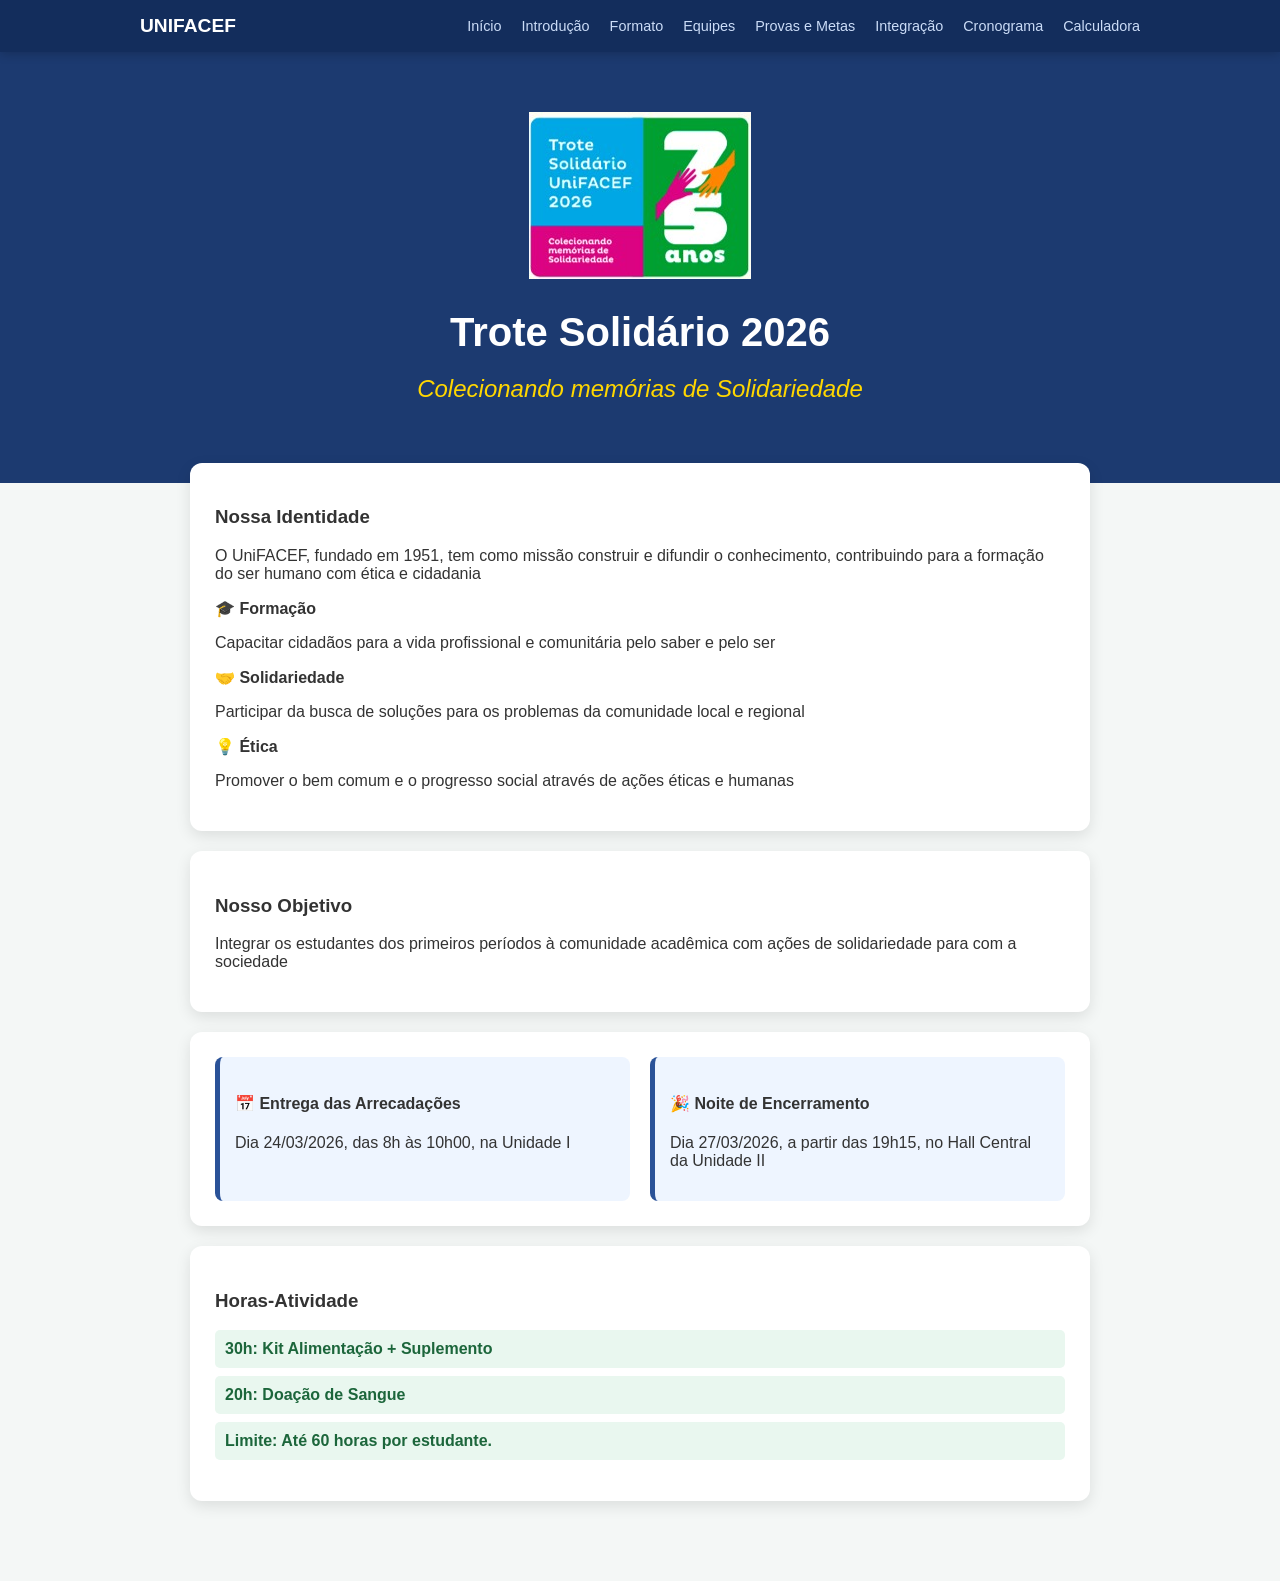
<file: index.html>
<!DOCTYPE html>
<html lang="pt-br">
    <head>
        <title> Trote Solidário </title>
        <meta charset="UTF-8">
        <link rel="stylesheet" href="style.css">
    </head>
    <body>
        <nav class="menu"> <!-- Menu de navegação -->
            <div class="menu-container">
                <a href="index.html" class="menu-logo"> UniFACEF </a>
                <ul class="lista">
                    <li> <a href="index.html"> Início </a> </li>
                    <li> <a href="introducao.html"> Introdução </a> </li>
                    <li> <a href="formato.html"> Formato </a> </li>
                    <li> <a href="equipes.html"> Equipes </a> </li>
                    <li> <a href="provas.html"> Provas e Metas </a> </li>
                    <li> <a href="integracao.html"> Integração </a> </li>
                    <li> <a href="cronograma.html"> Cronograma </a> </li>
                    <li> <a href="calculadora.html"> Calculadora </a> </li>
                </ul>
            </div>
        </nav>
        <header class="cabecalho">
            <div class="cabecalho-container">
                <img src="trote.png.jpeg" alt="UniFACEF" class="cabecalho-logo"/>
                <h1> Trote Solidário 2026 </h1>
                <h2> Colecionando memórias de Solidariedade </h2>
            </div>

        </header>
        <main class="principal">
            <section>
                <h3> Nossa Identidade </h3>
                <p> O UniFACEF, fundado em 1951, tem como missão construir e difundir o conhecimento, contribuindo para a formação do ser humano com ética e cidadania </p>
                <div class="pilares-container">
                    <div class="pilar"> 
                        <strong> 🎓 Formação </strong>
                        <p> Capacitar cidadãos para a vida profissional e comunitária pelo saber e pelo ser </p>
                    </div>
                    <div class="pilar"> 
                        <strong> 🤝 Solidariedade </strong>
                        <p> Participar da busca de soluções para os problemas da comunidade local e regional </p>
                    </div>
                    <div class="pilar"> 
                        <strong> 💡 Ética </strong>
                        <p> Promover o bem comum e o progresso social através de ações éticas e humanas </p>
                    </div>
                </div>
            </section>
            <section>
                <h3> Nosso Objetivo </h3>
                <p> 
                    Integrar os estudantes dos primeiros períodos à comunidade acadêmica com ações de solidariedade para com a sociedade 
                </p>
            </section>
            <section class="importante">
                <div class="card-meta"> 
                    <h4> 📅 Entrega das Arrecadações </h4>
                    <p> Dia 24/03/2026, das 8h às 10h00, na Unidade I </p>
                </div>
                <div class="card-meta">
                    <h4> 🎉 Noite de Encerramento </h4>
                    <p> Dia 27/03/2026, a partir das 19h15, no Hall Central da Unidade II </p>
                </div>    
            </section>
            <section class="recompensas">
                <h3> Horas-Atividade </h3>
                <ul>
                    <li> <strong> 30h: </strong> Kit Alimentação + Suplemento </li> 
                    <li> <strong> 20h: </strong>  Doação de Sangue </li> 
                    <li> <strong> Limite:  </strong>  Até 60 horas por estudante. </li> 
                </ul> 
            </section>
        </main>
    </body>
</html>
</file>
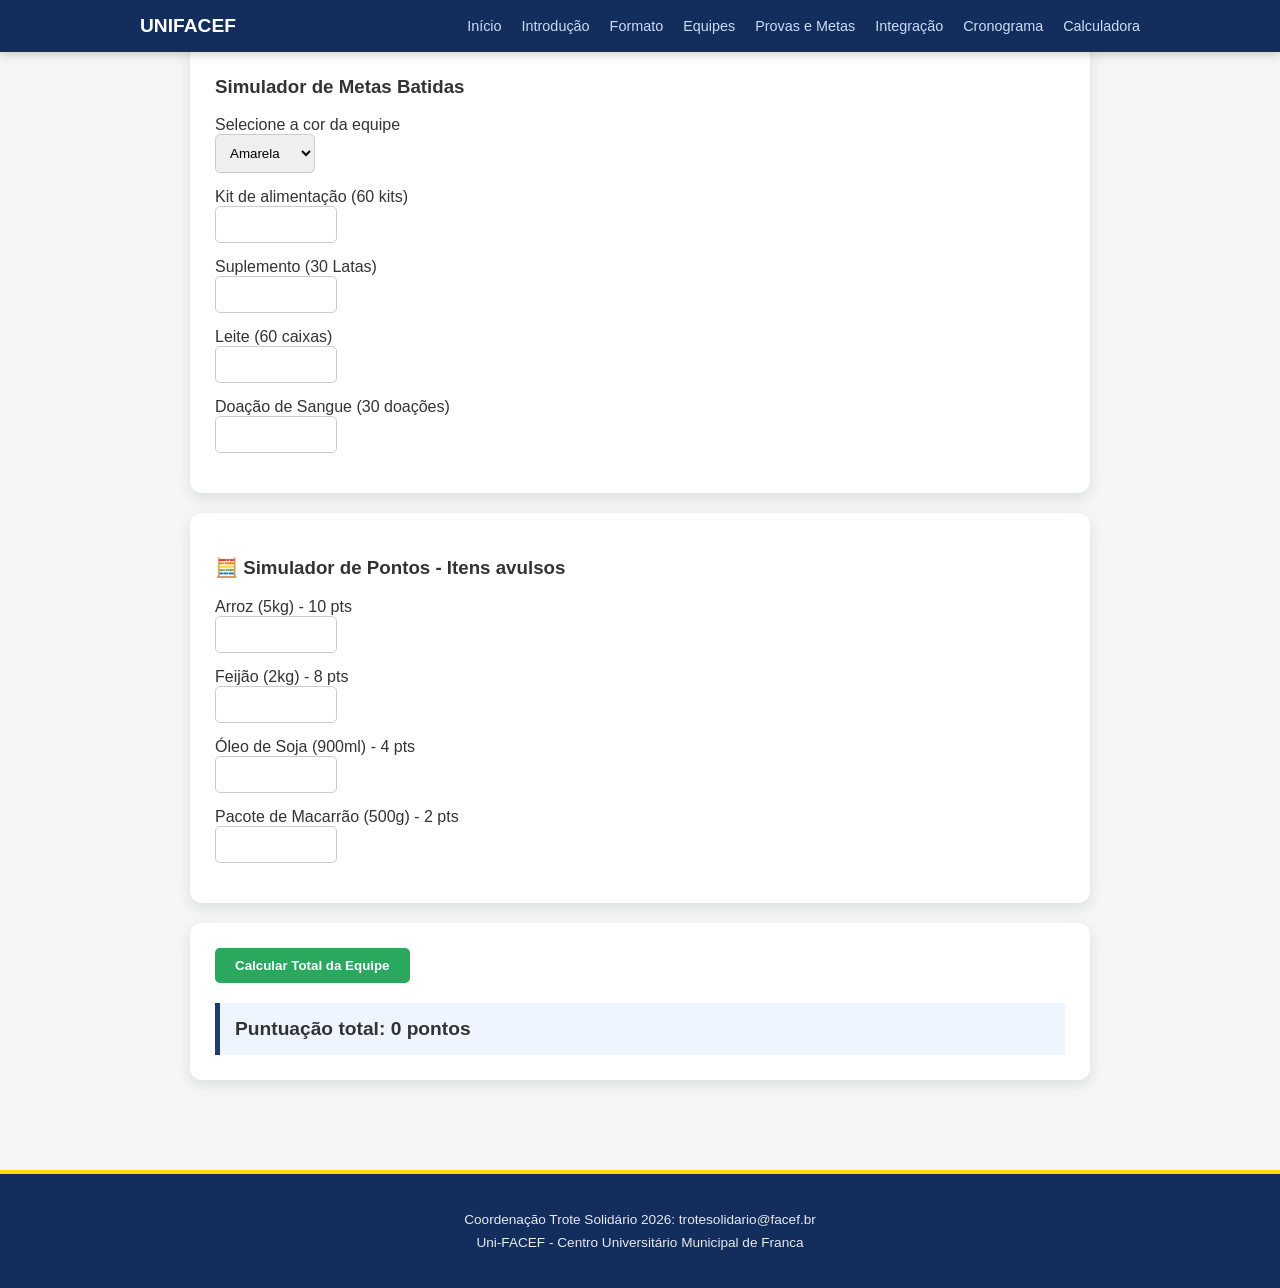
<file: calculadora.html>
<!DOCTYPE html>
<html lang="pt-br">
<head>
    <meta charset="UTF-8">
    <link rel="stylesheet" href="style.css">
    <script src="scripts.js"> </script>
    <title> Trote Solidário </title>
</head>
<body>
    <nav class="menu">
        <div class="menu-container">
            <a href="index.html" class="menu-logo"> UniFACEF </a>
            <ul class="lista">
                <li><a href="index.html"> Início </a></li>
                <li><a href="introducao.html"> Introdução </a></li>
                <li><a href="formato.html"> Formato </a></li>
                <li><a href="equipes.html"> Equipes </a></li>
                <li><a href="provas.html"> Provas e Metas </a></li>
                <li><a href="integracao.html"> Integração </a></li>
                <li><a href="cronograma.html"> Cronograma </a></li>
                <li><a href="calculadora.html"> Calculadora </a></li>
            </ul>
        </div>
    </nav>
    <main class="principal">
        <section>
            <h3> Simulador de Metas Batidas </h3>
            <div>
                <div class="form-group">
                    <label> Selecione a cor da equipe </label>
                    <select name="" id="cor">
                        <option value="amarela"> Amarela </option>
                        <option value="cinza"> Cinza </option>
                        <option value="laranja"> Laranja </option>
                        <option value="marrom"> Marrom </option>
                        <option value="preta"> Preta </option>
                        <option value="rosa"> Rosa </option>
                        <option value="roxa"> Roxa </option>
                        <option value="verde"> Verde </option>
                        <option value="vermelha"> Vermelha </option>
                    </select>
                </div>
                <div class="form-group">
                    <label> Kit de alimentação (60 kits) </label> 
                    <input type="number" id="kitAlimentacao" min="0"> 
                </div>
                <div class="form-group">
                    <label> Suplemento (30 Latas) </label> 
                    <input type="number" id="qtdeLatas" min="0"> 
                </div>
                <div class="form-group">
                    <label> Leite (60 caixas) </label> 
                    <input type="number" id="qtdeLeite" min="0"> 
                </div>
                <div class="form-group">
                    <label> Doação de Sangue (30 doações) </label> 
                    <input type="number" id="qtdeDoacoes" min="0"> 
                </div>
            </div>
        </section>
        <section>
            <h3> 🧮 Simulador de Pontos - Itens avulsos </h3>
            <div class="form-grid">
                <div class="form-group">
                    <label> Arroz (5kg) - 10 pts </label> <!-- rótulo da caixa de entrada -->
                    <input type="number" id="qtdeArroz" min="0"> <!-- caixa de entrada -->
                </div>
                <div class="form-group">
                    <label> Feijão (2kg) - 8 pts </label> 
                    <input type="number" id="qtdeFeijao" min="0"> 
                </div>
                <div class="form-group">
                    <label> Óleo de Soja (900ml) - 4 pts </label> 
                    <input type="number" id="qtdeOleo" min="0"> 
                </div>
                <div class="form-group">
                    <label>  Pacote de Macarrão (500g) - 2 pts </label> 
                    <input type="number" id="qtdeMacarrao" min="0"> 
                </div>
            </div>
        </section>
        <section>
            <button onclick="calcular()"> Calcular Total da Equipe </button>
            <div id="resultado" class="resultado-box">
                Puntuação total: 0 pontos
            </div>    
        </section>
    </main>
    <footer>
        <p> Coordenação Trote Solidário 2026: trotesolidario@facef.br </p>
        <p> Uni-FACEF - Centro Universitário Municipal de Franca </p>
    </footer>
</body>    
</html>
</file>
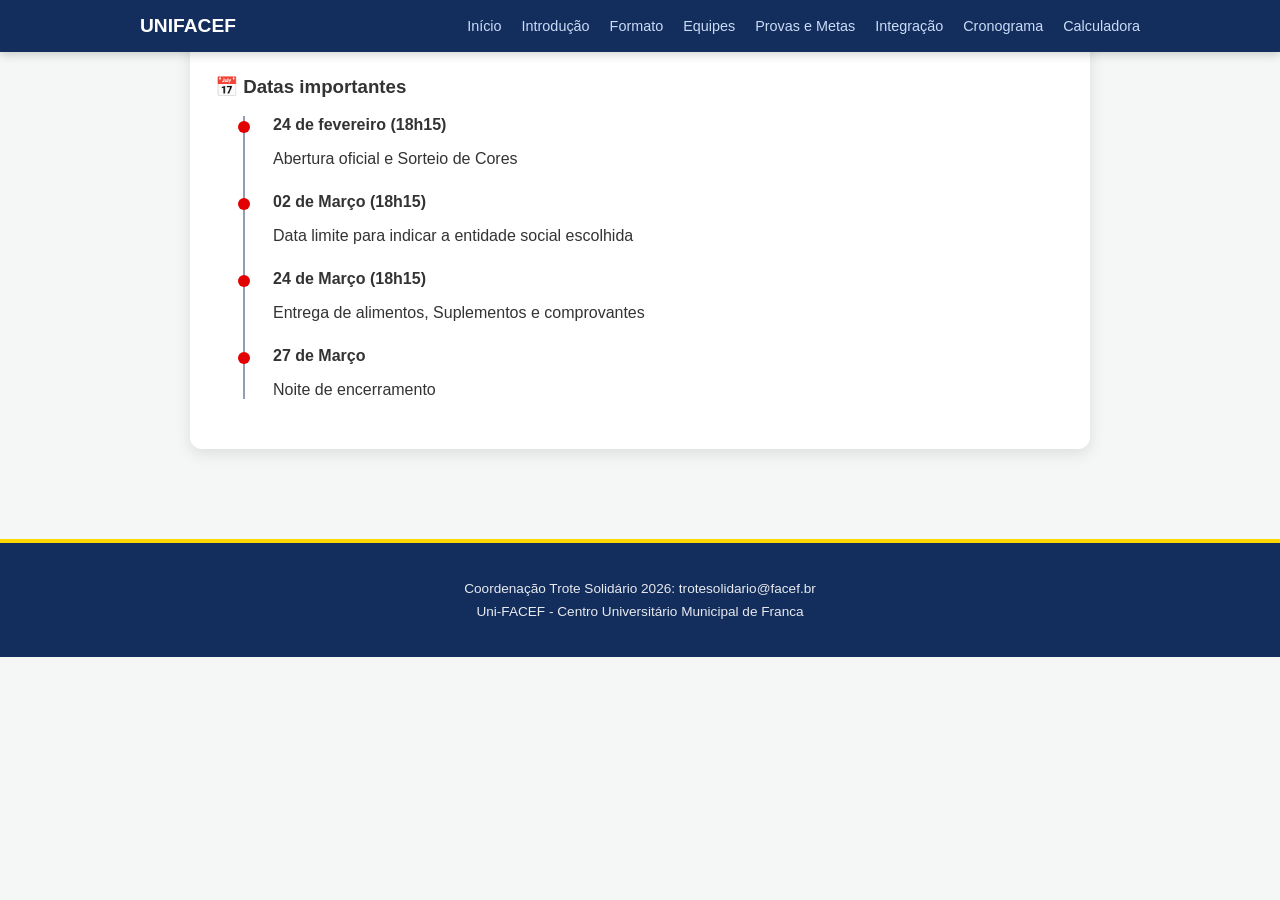
<file: cronograma.html>
<!DOCTYPE html>
<html lang="pt-br">
<head>
    <meta charset="UTF-8">
    <link rel="stylesheet" href="style.css">
    <title> Trote Solidário </title>
</head>
<body>
    <nav class="menu">
        <div class="menu-container">
            <a href="index.html" class="menu-logo"> UniFACEF </a>
            <ul class="lista">
                <li><a href="index.html"> Início </a></li>
                <li><a href="introducao.html"> Introdução </a></li>
                <li><a href="formato.html"> Formato </a></li>
                <li><a href="equipes.html"> Equipes </a></li>
                <li><a href="provas.html"> Provas e Metas </a></li>
                <li><a href="integração.html"> Integração </a></li>
                <li><a href="cronograma.html"> Cronograma </a></li>
                <li><a href="calculadora.html"> Calculadora </a></li>
            </ul>
        </div>
    </nav>
    <main class="principal">
      <section>
        <h3> 📅 Datas importantes </h3>
        <div class="timeline">
            <div class="evento">
               <strong> 24 de fevereiro (18h15) </strong>
               <p> Abertura oficial e Sorteio de Cores </p> 
            </div>
            <div class="evento">
                <strong> 02 de Março (18h15) </strong>
                <p> Data limite para indicar a entidade social escolhida </p>
            </div>
            <div class="evento">
                <strong> 24 de Março (18h15) </strong>
                <p> Entrega de alimentos, Suplementos e comprovantes </p>
            </div>
            <div class="evento">
                <strong> 27 de Março </strong>
                <p> Noite de encerramento </p>
            </div>
        </div>
      </section>
    </main>
    <footer>
        <p> Coordenação Trote Solidário 2026: trotesolidario@facef.br </p>
        <p> Uni-FACEF - Centro Universitário Municipal de Franca </p>
    </footer>
</body>    
</html>
</file>
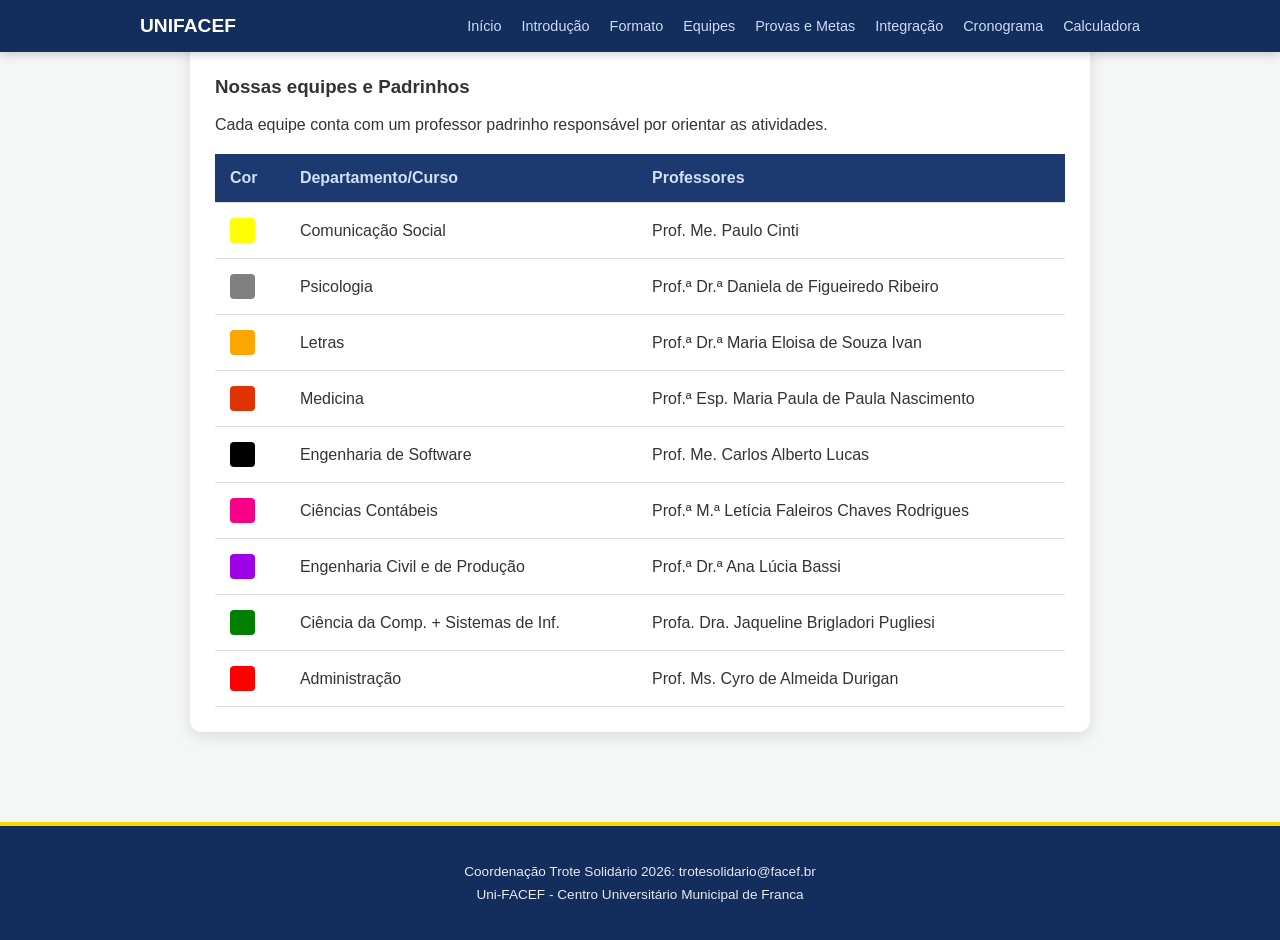
<file: equipes.html>
<!DOCTYPE html>
<html lang="pt-br">
<head>
    <meta charset="UTF-8">
    <link rel="stylesheet" href="style.css">
    <title> Trote Solidário </title>
</head>
<body>
    <nav class="menu">
        <div class="menu-container">
            <a href="index.html" class="menu-logo"> UniFACEF </a>
            <ul class="lista">
                <li><a href="index.html"> Início </a></li>
                <li><a href="introducao.html"> Introdução </a></li>
                <li><a href="formato.html"> Formato </a></li>
                <li><a href="equipes.html"> Equipes </a></li>
                <li><a href="provas.html"> Provas e Metas </a></li>
                <li><a href="integracao.html"> Integração </a></li>
                <li><a href="cronograma.html"> Cronograma </a></li>
                <li><a href="calculadora.html"> Calculadora </a></li>
            </ul>
        </div>
    </nav>
    <main class="principal">
        <section class="list-eq">
            <h3> Nossas equipes e Padrinhos </h3>
            <p> Cada equipe conta com um professor padrinho responsável por orientar as atividades.</p>
            <table>
                <thead>
                    <tr>
                        <th> Cor </th> <th> Departamento/Curso</th> <th> Professores </th>
                    </tr>
                </thead>
                <tbody>
                    <tr>
                        <td><div class="box-yellow"></div></td>
                        <td> Comunicação Social </td>
                        <td> Prof. Me. Paulo Cinti </td>
                    </tr>
                    <tr>
                        <td><div class="box-gray"></div></td>
                        <td> Psicologia </td>
                        <td> Prof.ª Dr.ª Daniela de Figueiredo Ribeiro </td>
                    </tr>
                    <tr>
                        <td><div class="box-orange"></div></td>
                        <td> Letras </td>
                        <td> Prof.ª Dr.ª Maria Eloisa de Souza Ivan </td>
                    </tr>
                    <tr>
                        <td><div class="box-darkorange"></div></td>
                        <td> Medicina </td>
                        <td> Prof.ª Esp. Maria Paula de Paula Nascimento </td>
                    </tr><tr>
                        <td><div class="box-black"></div></td>
                        <td> Engenharia de Software </td>
                        <td> Prof. Me. Carlos Alberto Lucas </td>
                    </tr><tr>
                        <td><div class="box-pink"></div></td>
                        <td> Ciências Contábeis </td>
                        <td> Prof.ª M.ª Letícia Faleiros Chaves Rodrigues </td>
                    </tr><tr>
                        <td><div class="box-purple"></div></td>
                        <td> Engenharia Civil e de Produção </td>
                        <td> Prof.ª Dr.ª Ana Lúcia Bassi </td>
                    </tr><tr>
                        <td><div class="box-green"></div></td>
                        <td> Ciência da Comp. + Sistemas de Inf. </td>
                        <td> Profa. Dra. Jaqueline Brigladori Pugliesi </td>
                    </tr><tr>
                        <td><div class="box-red"></div></td>
                        <td> Administração </td>
                        <td> Prof. Ms. Cyro de Almeida Durigan </td>
                    </tr>
                </tbody>
            </table>
        </section>
    </main>
    <footer>
        <p> Coordenação Trote Solidário 2026: trotesolidario@facef.br </p>
        <p> Uni-FACEF - Centro Universitário Municipal de Franca </p>
    </footer>
</body>    
</html>
</file>
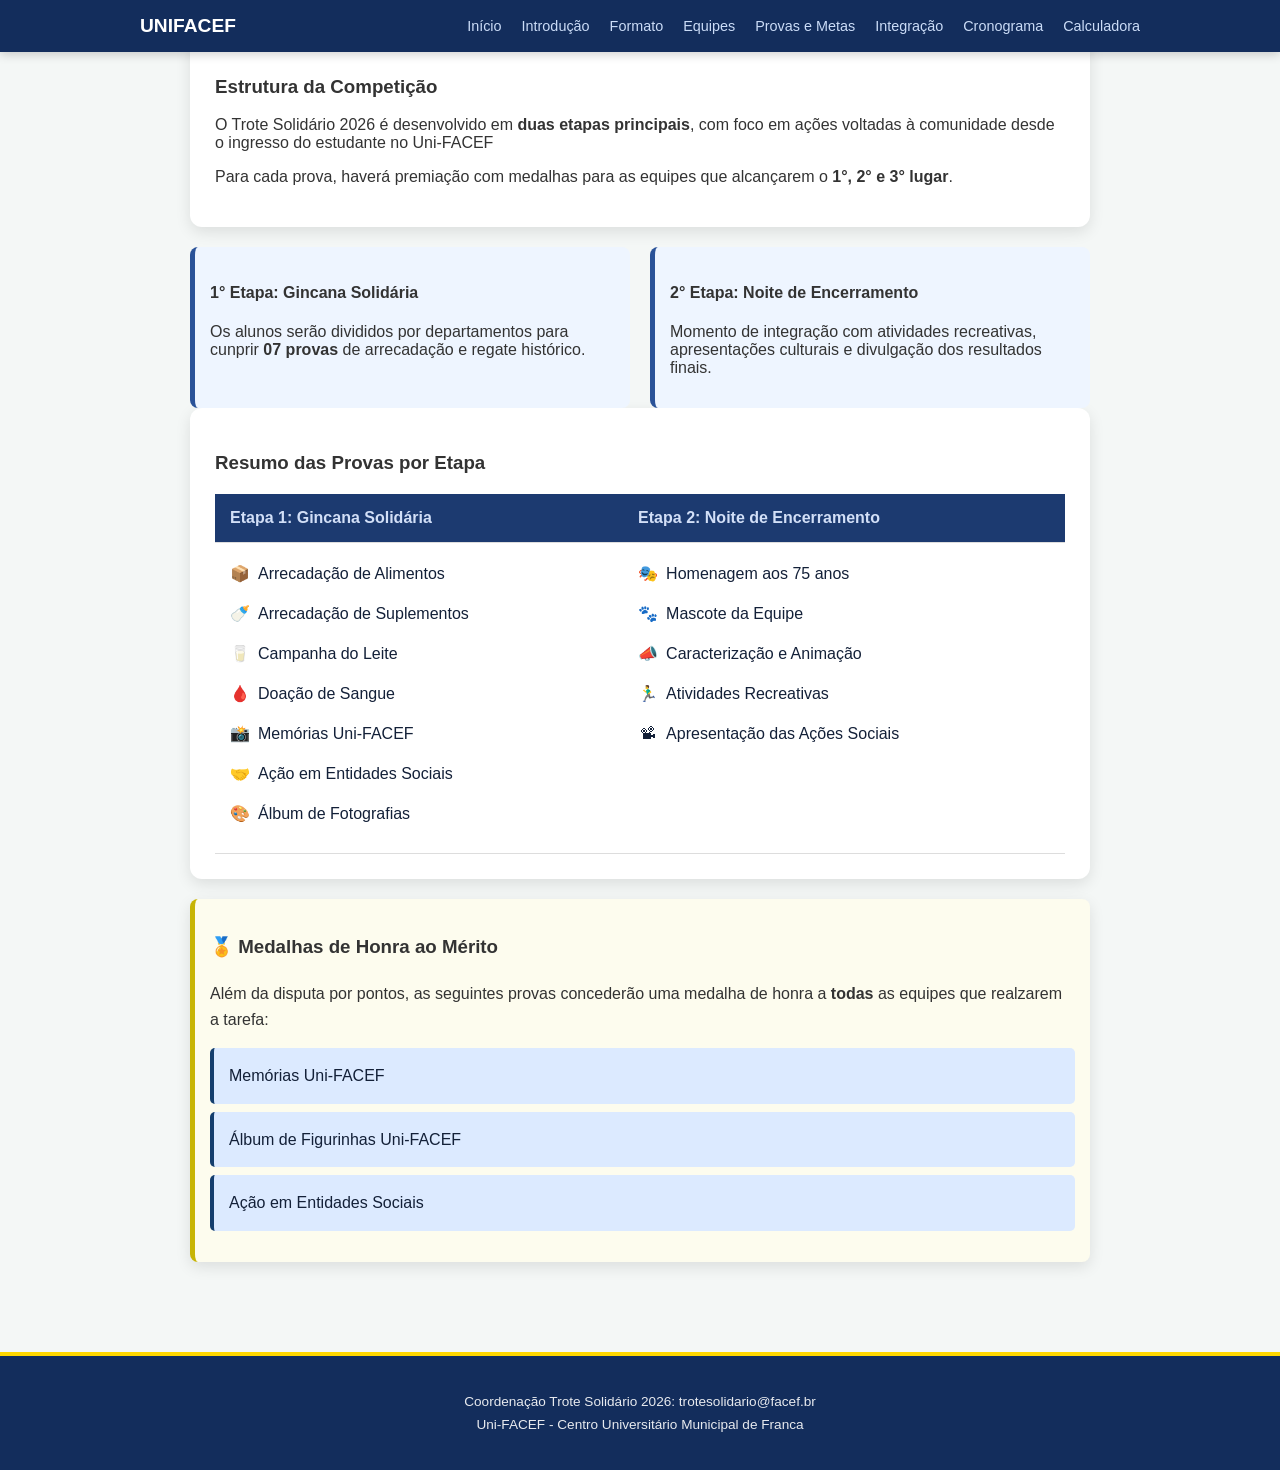
<file: formato.html>
<!DOCTYPE html>
<html lang="pt-br">
<head>
    <meta charset="UTF-8">
    <link rel="stylesheet" href="style.css">
    <title> Trote Solidário </title>
</head>
<body>
    <nav class="menu">
        <div class="menu-container">
            <a href="index.html" class="menu-logo"> UniFACEF </a>
            <ul class="lista">
                <li><a href="index.html"> Início </a></li>
                <li><a href="introducao.html"> Introdução </a></li>
                <li><a href="formato.html"> Formato </a></li>
                <li><a href="equipes.html"> Equipes </a></li>
                <li><a href="provas.html"> Provas e Metas </a></li>
                <li><a href="integracao.html"> Integração </a></li>
                <li><a href="cronograma.html"> Cronograma </a></li>
                <li><a href="calculadora.html"> Calculadora </a></li>
            </ul>
        </div>
    </nav>
    <main class="principal">
       <section>
        <h3> Estrutura da Competição </h3>
        <p> O Trote Solidário 2026 é desenvolvido em <strong>duas etapas principais</strong>, com foco em ações voltadas à comunidade desde o ingresso do estudante no Uni-FACEF </p>
        <p> Para cada prova, haverá premiação com medalhas para as equipes que alcançarem o <strong>1°, 2° e 3° lugar</strong>.</p>
       </section>
       <div class="importante">
       <div class="card-meta">
            <h4> <strong> 1° Etapa: Gincana Solidária </strong> </h4>
            <p> Os alunos serão divididos por departamentos para cunprir <strong>07 provas</strong> de arrecadação e regate histórico. </p>
       </div>
       <div class="card-meta">
            <h4> <strong> 2° Etapa: Noite de Encerramento </strong> </h4> 
            <p> Momento de integração com atividades recreativas, apresentações culturais e divulgação dos resultados finais. </p>
       </div>
       </div>
       <section>
        <h3> Resumo das Provas por Etapa </h3>
        <table >
            <thead>
                <tr>
                    <th> Etapa 1: Gincana Solidária </th>
                    <th> Etapa 2: Noite de Encerramento </th>
                </tr>
            </thead>
            <tbody  class="etapas">
                <td>
                    <ul>
                        <li><span> 📦 </span> Arrecadação de Alimentos </li>
                        <li><span> 🍼 </span> Arrecadação de Suplementos </li>
                        <li><span> 🥛 </span> Campanha do Leite </li>
                        <li><span> 🩸 </span> Doação de Sangue </li>
                        <li><span> 📸 </span> Memórias Uni-FACEF </li>
                        <li><span> 🤝 </span> Ação em Entidades Sociais </li>
                        <li><span> 🎨 </span> Álbum de Fotografias </li>
                    </ul>
                </td>
                <td>
                    <ul>
                        <li><span> 🎭 </span> Homenagem aos 75 anos </li>
                        <li><span> 🐾 </span> Mascote da Equipe </li>
                        <li><span> 📣 </span> Caracterização e Animação </li>
                        <li><span> 🏃‍♂️ </span> Atividades Recreativas </li>
                        <li><span> 📽 </span> Apresentação das Ações Sociais </li>
                    </ul>
                </td>
            </tbody>
        </table>
       </section>
       <section class="card-yellow">
        <h3> 🏅 Medalhas de Honra ao Mérito </h3>
        <p> Além da disputa por pontos, as seguintes provas concederão uma medalha de honra a <strong>todas</strong> as equipes que realzarem a tarefa: </p>
        <ul class="medalha">
            <li> Memórias Uni-FACEF </li>
            <li> Álbum de Figurinhas Uni-FACEF </li>
            <li> Ação em Entidades Sociais </li>
        </ul>
       </section>
    </main>
    <footer>
        <p> Coordenação Trote Solidário 2026: trotesolidario@facef.br </p>
        <p> Uni-FACEF - Centro Universitário Municipal de Franca </p>
    </footer>
</body>    
</html>
</file>
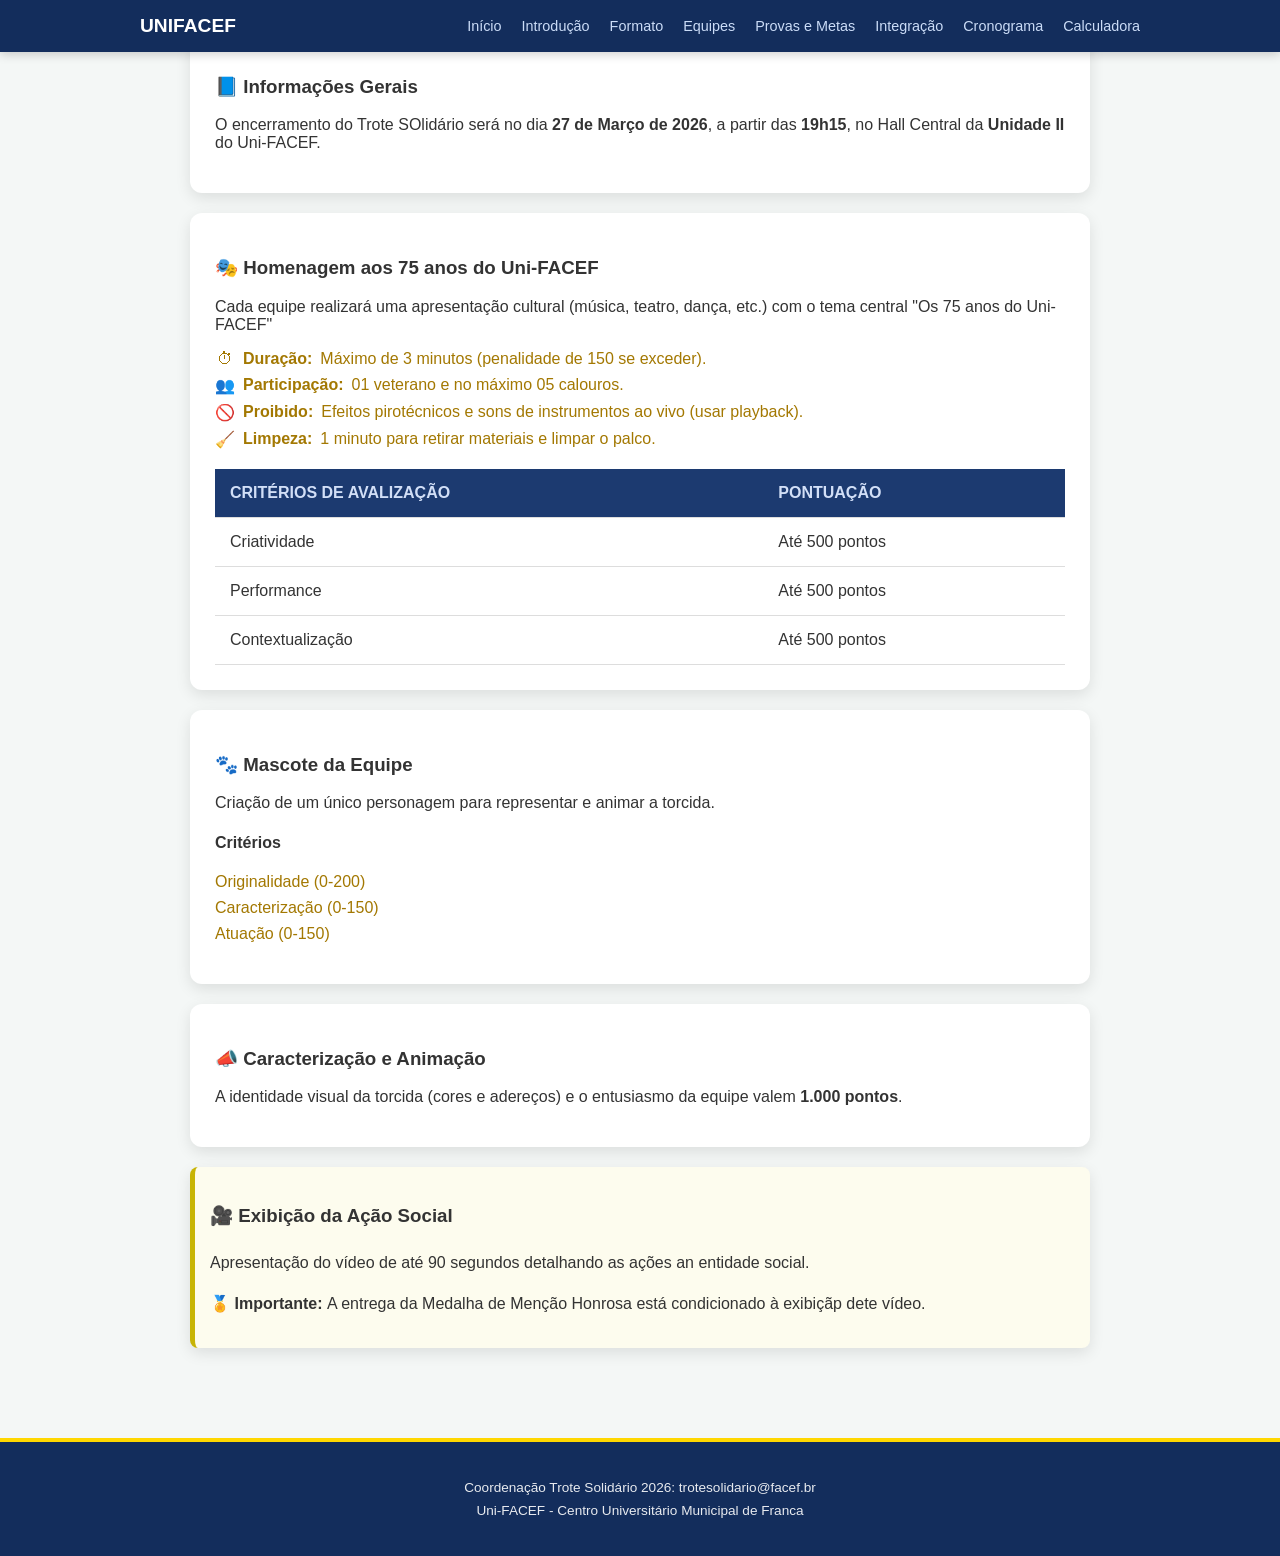
<file: integracao.html>
<!DOCTYPE html>
<html lang="pt-br">
<head>
    <meta charset="UTF-8">
    <link rel="stylesheet" href="style.css">
    <title> Trote Solidário </title>
</head>
<body>
    <nav class="menu">
        <div class="menu-container">
            <a href="index.html" class="menu-logo"> UniFACEF </a>
            <ul class="lista">
                <li><a href="index.html"> Início </a></li>
                <li><a href="introducao.html"> Introdução </a></li>
                <li><a href="formato.html"> Formato </a></li>
                <li><a href="equipes.html"> Equipes </a></li>
                <li><a href="provas.html"> Provas e Metas </a></li>
                <li><a href="integracao.html"> Integração </a></li>
                <li><a href="cronograma.html"> Cronograma </a></li>
                <li><a href="calculadora.html"> Calculadora </a></li>
            </ul>
        </div>
    </nav>
    <main class="principal">
       <section>
         <h3> 📘 Informações Gerais </h3>
         <p> O encerramento do Trote SOlidário será no dia <strong>27 de Março de 2026</strong>, a partir das <strong>19h15</strong>, no Hall Central da <strong>Unidade II</strong> do Uni-FACEF.</p>
       </section>
       <section>
        <h3> 🎭 Homenagem aos 75 anos do Uni-FACEF </h3>
        <p>Cada equipe realizará uma apresentação cultural (música, teatro, dança, etc.) com o tema central "Os 75 anos do Uni-FACEF" </p>
        <ul class="destaque">
            <li><span> ⏱ </span><strong> Duração: </strong> Máximo de 3 minutos (penalidade de 150 se exceder). </li>
            <li><span> 👥 </span><strong> Participação: </strong> 01 veterano e no máximo 05 calouros. </li>
            <li><span> 🚫 </span><strong> Proibido: </strong> Efeitos pirotécnicos e sons de instrumentos ao vivo (usar playback). </li>
            <li> <span>🧹 </span><strong> Limpeza: </strong> 1 minuto para retirar materiais e limpar o palco. </li>
        </ul>
        <table>
            <thead>
                <tr>
                    <th> CRITÉRIOS DE AVALIZAÇÃO </th> <th> PONTUAÇÃO </th>
                </tr>
            </thead>
            <tbody>
                <tr>
                    <td> Criatividade </td>
                    <td> Até 500 pontos </td>
                </tr>
                <tr>
                    <td> Performance </td>
                    <td> Até 500 pontos </td>
                </tr>
                <tr>
                    <td> Contextualização </td>
                    <td> Até 500 pontos </td>
                </tr>
            </tbody>
        </table>
       </section>
       <section>
        <h3> 🐾 Mascote da Equipe </h3>
        <p> Criação de um único personagem para representar e animar a torcida. </p>
        <h4> Critérios</h4>
        <ul class="destaque">
            <li> Originalidade (0-200) </li>
            <li> Caracterização (0-150) </li>
            <li> Atuação (0-150) </li>
        </ul>
       </section>
       <section>
        <h3> 📣 Caracterização e Animação </h3>
        <p> A identidade visual da torcida (cores e adereços) e o entusiasmo da equipe valem <strong>1.000 pontos</strong>.</p>
       </section>
       <section class="card-yellow">
        <h3> 🎥 Exibição da Ação Social </h3>
        <p> Apresentação do vídeo de até 90 segundos detalhando as ações an entidade social. </p>
        <p> 🏅 <strong> Importante: </strong> A entrega da Medalha de Menção Honrosa está condicionado à exibiçãp dete vídeo. </p>
       </section>
    </main>
    <footer>
        <p> Coordenação Trote Solidário 2026: trotesolidario@facef.br </p>
        <p> Uni-FACEF - Centro Universitário Municipal de Franca </p>
    </footer>
</body>    
</html>
</file>
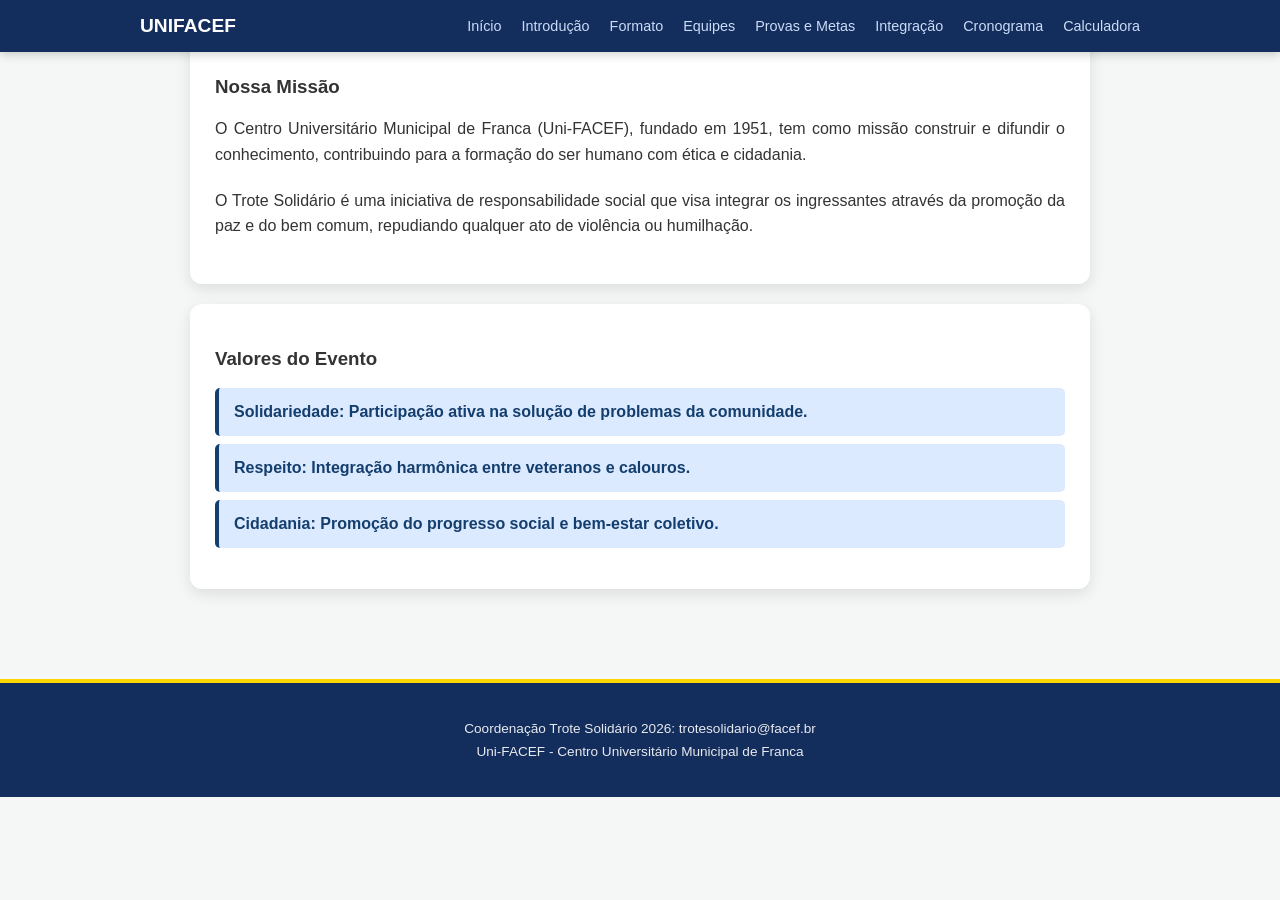
<file: introducao.html>
<!DOCTYPE html>
<html lang="pt-br">
<head>
    <meta charset="UTF-8">
    <link rel="stylesheet" href="style.css">
    <title> Trote Solidário </title>
</head>
<body>
    <nav class="menu">
        <div class="menu-container">
            <a href="index.html" class="menu-logo"> UniFACEF </a>
            <ul class="lista">
                <li><a href="index.html"> Início </a></li>
                <li><a href="introducao.html"> Introdução </a></li>
                <li><a href="formato.html"> Formato </a></li>
                <li><a href="equipes.html"> Equipes </a></li>
                <li><a href="provas.html"> Provas e Metas </a></li>
                <li><a href="integracao.html"> Integração </a></li>
                <li><a href="cronograma.html"> Cronograma </a></li>
                <li><a href="calculadora.html"> Calculadora </a></li>
            </ul>
        </div>
    </nav>
    <main class="principal">
       <section class="texto-introducao">
        <h3>Nossa Missão</h3>
        <p>O Centro Universitário Municipal de Franca (Uni-FACEF), fundado em 1951, tem como missão construir e difundir o conhecimento, contribuindo para a formação do ser humano com ética e cidadania.</p>

        <p> O Trote Solidário é uma iniciativa de responsabilidade social que visa integrar 
        os ingressantes através da promoção da paz e do bem comum, repudiando qualquer 
        ato de violência ou humilhação.</p>
       </section>
       <section class="list-values">
        <h3>Valores do Evento</h3>
        <ul>
            <li>
                <strong> Solidariedade: </strong> Participação ativa na solução de problemas da comunidade.
            </li>
            <li>
                <strong> Respeito: </strong> Integração harmônica entre veteranos e calouros.
            </li>
            <li>
                <strong> Cidadania: </strong> Promoção do progresso social e bem-estar coletivo.
            </li>
        </ul>
       </section>
    </main>
    <footer>
        <p> Coordenação Trote Solidário 2026: trotesolidario@facef.br </p>
        <p> Uni-FACEF - Centro Universitário Municipal de Franca </p>
    </footer>
</body>    
</html>
</file>
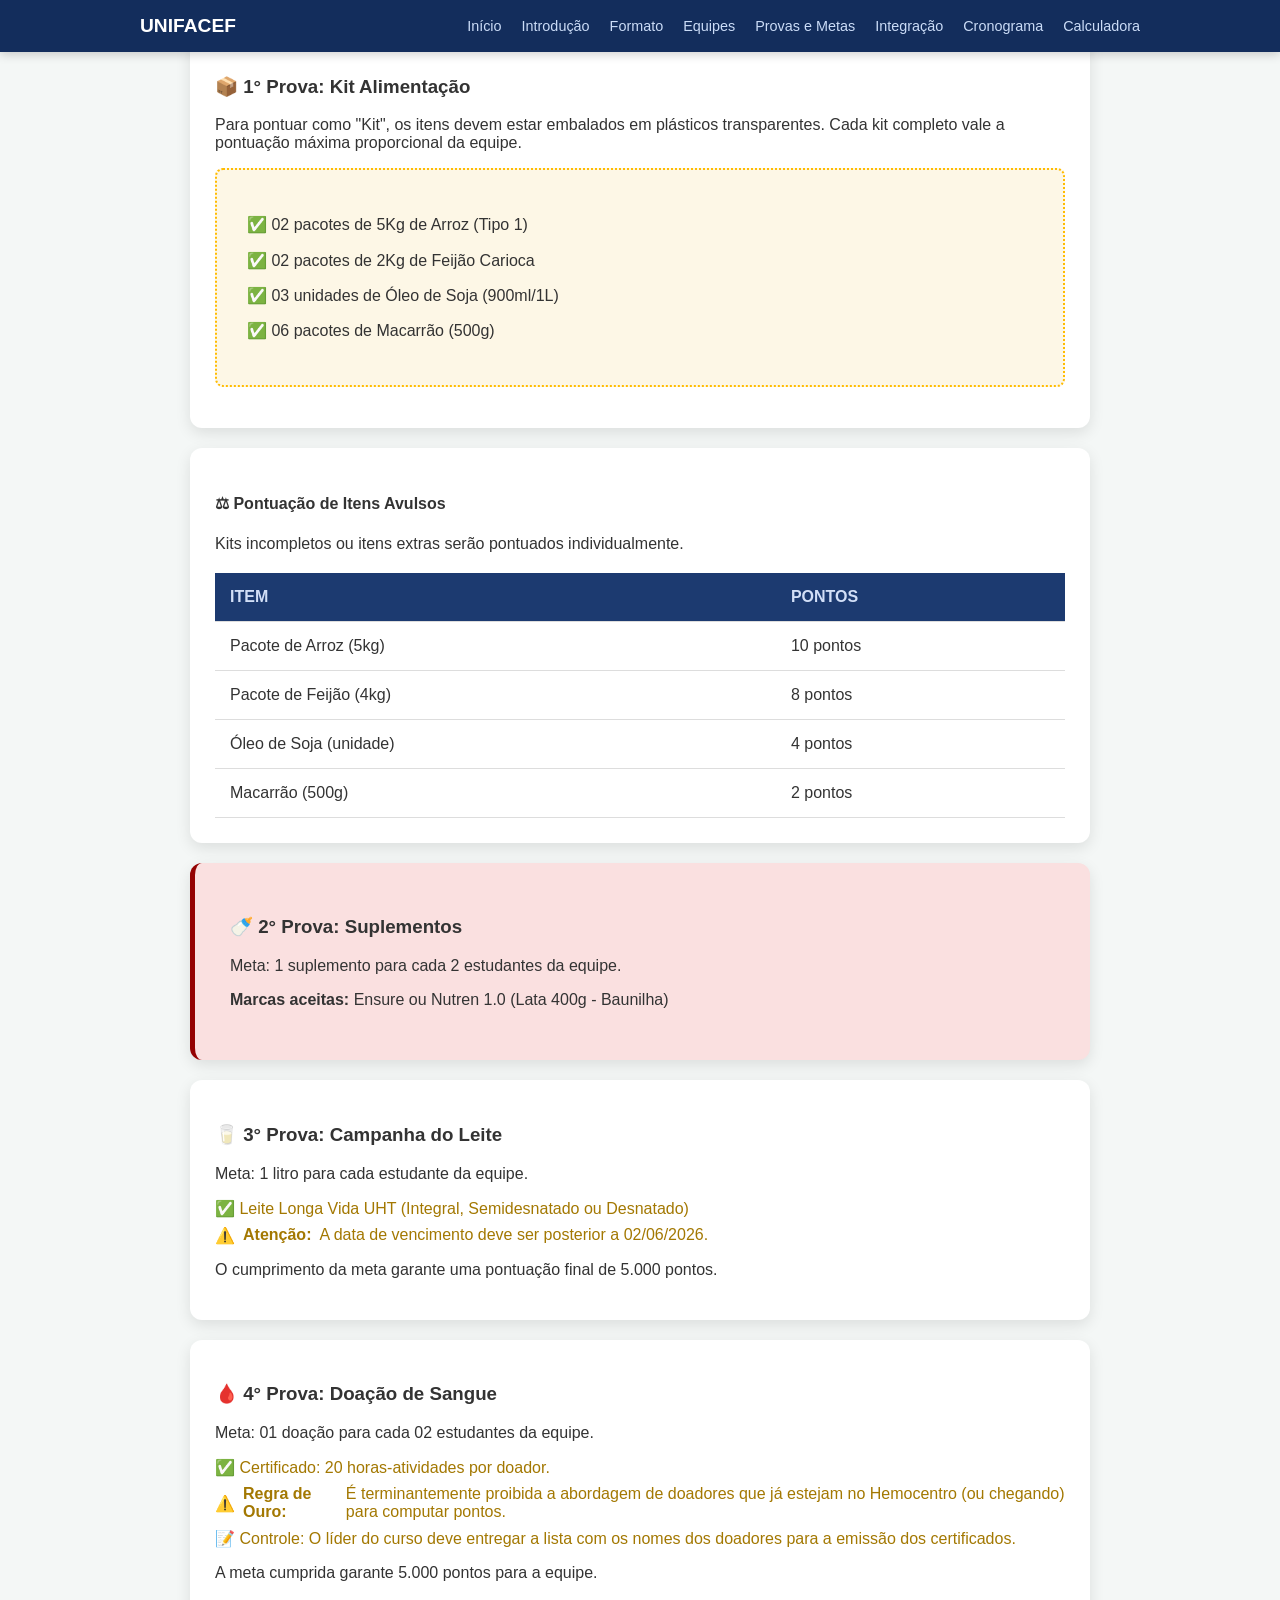
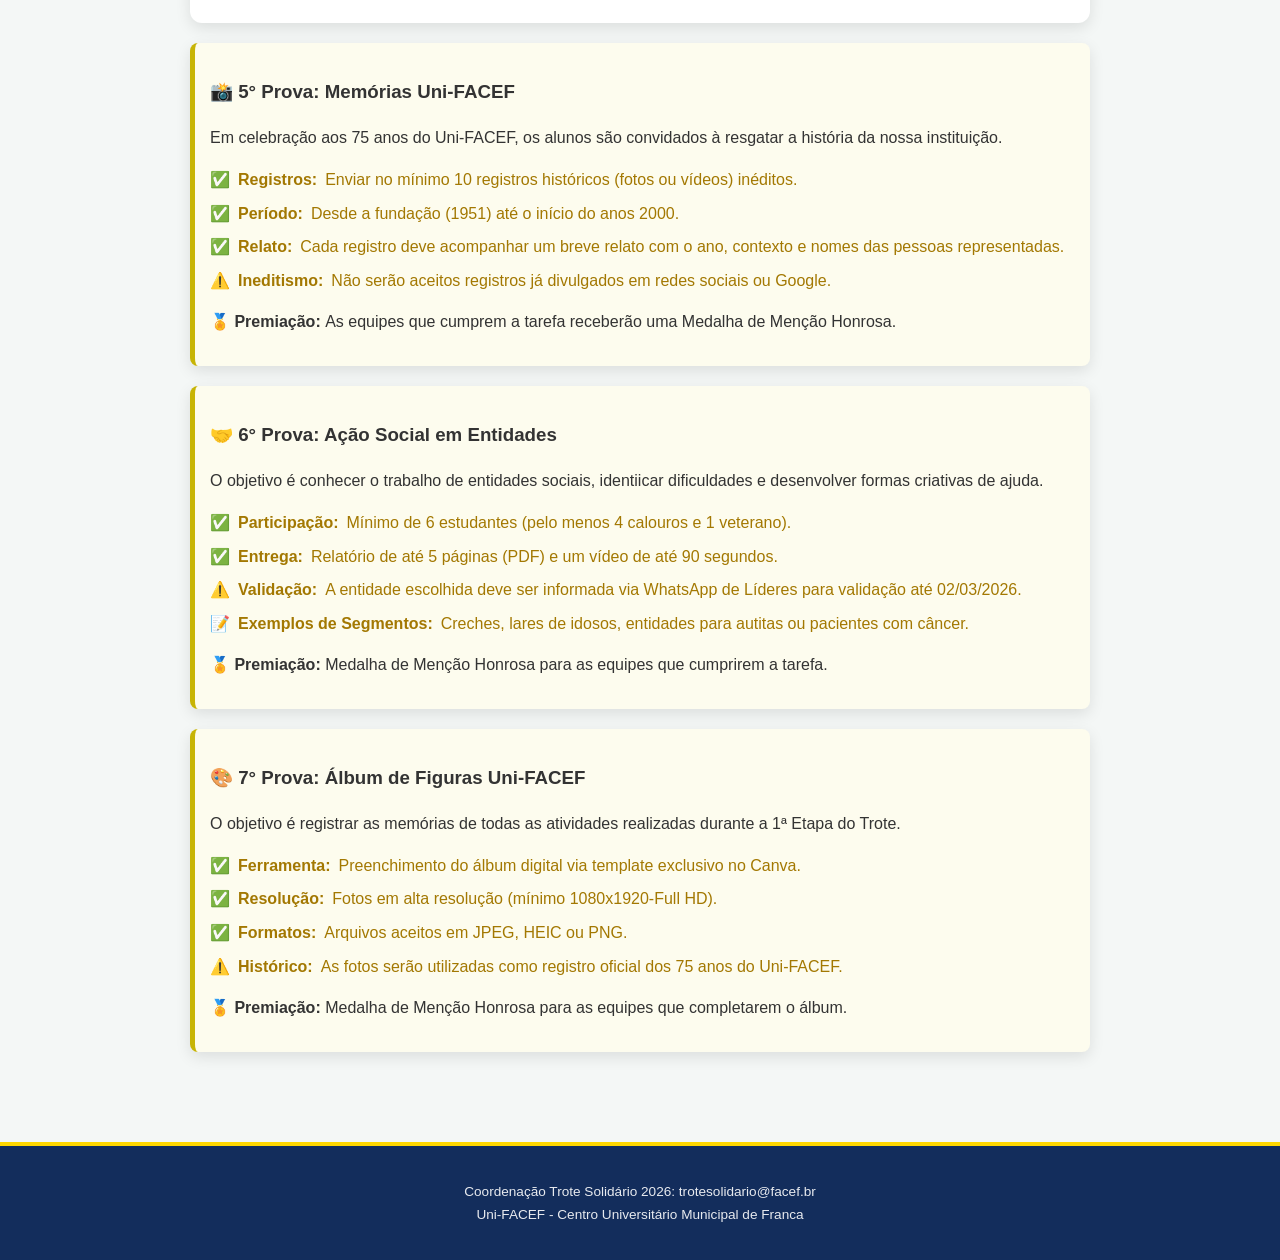
<file: provas.html>
<!DOCTYPE html>
<html lang="pt-br">
<head>
    <meta charset="UTF-8">
    <link rel="stylesheet" href="style.css">
    <title> Trote Solidário </title>
</head>
<body>
    <nav class="menu">
        <div class="menu-container">
            <a href="index.html" class="menu-logo"> UniFACEF </a>
            <ul class="lista">
                <li><a href="index.html"> Início </a></li>
                <li><a href="introducao.html"> Introdução </a></li>
                <li><a href="formato.html"> Formato </a></li>
                <li><a href="equipes.html"> Equipes </a></li>
                <li><a href="provas.html"> Provas e Metas </a></li>
                <li><a href="integracao.html"> Integração </a></li>
                <li><a href="cronograma.html"> Cronograma </a></li>
                <li><a href="calculadora.html"> Calculadora </a></li>
            </ul>
        </div>
    </nav>
    <main class="principal">
      <section>
        <h3> 📦 1° Prova: Kit Alimentação </h3>
        <p> Para pontuar como "Kit", os itens devem estar embalados em plásticos transparentes. Cada kit completo vale a pontuação máxima proporcional da equipe. </p>
        <ul class="list-kit">
            <li> ✅ 02 pacotes de 5Kg de Arroz (Tipo 1) </li>
            <li> ✅ 02 pacotes de 2Kg de Feijão Carioca </li>
            <li> ✅ 03 unidades de Óleo de Soja (900ml/1L)</li>
            <li> ✅ 06 pacotes de Macarrão (500g)</li>
        </ul>
      </section>
      <section>
        <h4> ⚖ Pontuação de Itens Avulsos</h4>
        <p> Kits incompletos ou itens extras serão pontuados individualmente.</p>
        <table>
            <thead>
                <tr>
                    <th> ITEM </th> <th> PONTOS </th>
                </tr>
            </thead>
            <tbody>
                <tr>
                    <td> Pacote de Arroz (5kg) </td> <td> 10 pontos </td>
                </tr>
                <tr>
                    <td> Pacote de Feijão (4kg) </td> <td> 8 pontos </td>
                </tr>
                <tr>
                    <td> Óleo de Soja (unidade) </td> <td> 4 pontos</td>
                </tr>
                <tr>
                    <td> Macarrão (500g) </td> <td> 2 pontos </td>
                </tr>
            </tbody>
        </table>
      </section>
      <section class="prova2">
        <h3> 🍼 2° Prova: Suplementos </h3>
        <p> Meta: 1 suplemento para cada 2 estudantes da equipe. </p>
        <p> <strong> Marcas aceitas: </strong> Ensure ou Nutren 1.0 (Lata 400g - Baunilha) </p>
      </section>
      <section>
        <h3> 🥛 3° Prova: Campanha do Leite </h3>
        <p> Meta: 1 litro para cada estudante da equipe. </p>
        <ul class="destaque">
            <li> ✅ Leite Longa Vida UHT (Integral, Semidesnatado ou Desnatado) </li>
            <li> ⚠️ <strong> Atenção: </strong> A data de vencimento deve ser posterior a 02/06/2026. </li>
        </ul>
        <p> O cumprimento da meta garante uma pontuação final de 5.000 pontos. </p>
      </section>
      <section>
        <h3> 🩸 4° Prova: Doação de Sangue </h3>
        <p> Meta: 01 doação para cada 02 estudantes da equipe. </p>
        <ul class="destaque">
            <li> ✅ Certificado: 20 horas-atividades por doador. </li>
            <li> ⚠️ <strong> Regra de Ouro: </strong> É terminantemente proibida a abordagem de doadores que já estejam no Hemocentro (ou chegando) para computar pontos. </li>
            <li> 📝 Controle: O  líder do curso deve entregar a lista com os nomes dos doadores para a emissão dos certificados. </li>
        </ul>
        <p> A meta cumprida garante 5.000 pontos para a equipe. </p>
      </section>
      <section class="card-yellow">
        <h3> 📸 5° Prova: Memórias Uni-FACEF </h3>
        <p> Em celebração aos 75 anos do Uni-FACEF, os alunos são convidados à resgatar a história da nossa instituição. </p>
        <ul class="destaque">
            <li>✅<strong> Registros: </strong> Enviar no mínimo 10 registros históricos (fotos ou vídeos) inéditos. </li>
            <li>✅<strong> Período: </strong> Desde a fundação (1951) até o início do anos 2000. </li>
            <li>✅<strong> Relato: </strong> Cada registro deve acompanhar um breve relato com o ano, contexto e nomes das pessoas representadas. </li>
            <li>⚠️<strong> Ineditismo: </strong> Não serão aceitos registros já divulgados em redes sociais ou Google. </li>
        </ul>
        <p>🏅<strong> Premiação: </strong> As equipes que cumprem a tarefa receberão uma Medalha de Menção Honrosa. </p>
      </section>
      <section class="card-yellow">
        <h3> 🤝 6° Prova: Ação Social em Entidades </h3>
        <p> O objetivo é conhecer o trabalho de entidades sociais, identiicar dificuldades e desenvolver formas criativas de ajuda. </p>
        <ul class="destaque">
            <li>✅<strong> Participação: </strong> Mínimo de 6 estudantes (pelo menos 4 calouros e 1 veterano).</li>
            <li>✅<strong> Entrega: </strong> Relatório de até 5 páginas (PDF) e um vídeo de até 90 segundos. </li>
            <li>⚠️<strong> Validação: </strong> A entidade escolhida deve ser informada via WhatsApp de Líderes para validação até 02/03/2026. </li>
            <li>📝<strong> Exemplos de Segmentos: </strong> Creches, lares de idosos, entidades para autitas ou pacientes com câncer. </li>
        </ul>
        <p>🏅<strong> Premiação: </strong> Medalha de Menção Honrosa para as equipes que cumprirem a tarefa. </p>
      </section>
      <section class="card-yellow">
        <h3> 🎨 7° Prova: Álbum de Figuras Uni-FACEF </h3>
        <p> O objetivo é registrar as memórias de todas as atividades realizadas durante a 1ª Etapa do Trote. </p>
        <ul class="destaque">
            <li>✅<strong> Ferramenta: </strong> Preenchimento do álbum digital via template exclusivo no Canva. </li>
            <li>✅<strong> Resolução: </strong> Fotos em alta resolução (mínimo 1080x1920-Full HD). </li>
            <li>✅<strong> Formatos: </strong> Arquivos aceitos em JPEG, HEIC ou PNG. </li>
            <li>⚠️<strong> Histórico: </strong> As fotos serão utilizadas como registro oficial dos 75 anos do Uni-FACEF. </li>
        </ul>
        <p>🏅<strong> Premiação: </strong> Medalha de Menção Honrosa para as equipes que completarem o álbum.</p>
      </section>
    </main>
    <footer>
        <p> Coordenação Trote Solidário 2026: trotesolidario@facef.br </p>
        <p> Uni-FACEF - Centro Universitário Municipal de Franca </p>
    </footer>
</body>    
</html>
</file>
<file: style.css>
body {
    margin: 0; font-family: 'Segoe UI', sans-serif;
    background-color: #f4f7f6; color: #333;
}
.menu {
    background-color: #132d5c;  padding: 15px 0;
    position: sticky; /* menu fica sempre no topo */
    top: 0; /* posição 0 - posição acima */
    z-index: 1000; /*  fica sempre por cima dos outros conteúdos */
    box-shadow: 0 2px 10px rgba(0,0,0,0.2); /* caixa com sombra */
}
.menu-container{
    max-width: 1000px;
    margin: 0 auto;
    display: flex;
    justify-content: space-between;
    align-items: center;
    padding: 0 20px;
}
.menu-logo{
    color: white; /* cor branca */
    text-decoration: none; /* link sem estar sublinhado */
    font-weight: bold; /* negrito */
    font-size: 1.2rem; /* 1.2 * 16px */
    text-transform: uppercase; /* letra maiúscula */
}
.lista {
    list-style: none; display: flex; gap: 20px;
    margin: 0; padding: 0;
}
.lista a{
    color: #CBDCF7; text-decoration: none; font-size: 0.9rem;
    font-weight: 500; transition: color 0.3s; 
}
.lista a:hover {
    color: #ffffff;
}
.cabecalho {
    background-color: #1c3a70; color: white; padding: 60px 20px;
    text-align: center;
}
.cabecalho h1{
    font-size: 2.5rem; margin-bottom: 5px;
}
.cabecalho h2{
    font-weight: 300;
    font-style: italic;
    color: #ffd700; 
}
.principal{
    /* -40px subiu auto embaixo e 40 é na lateral */
    max-width: 900px; margin: -40px auto 40px; padding: 20px;
}
section {
  
    background: white;
    margin-bottom: 20px;
    padding: 25px;
    border-radius: 12px;
    box-shadow: 0 5px 15px rgba(0,0,0,0.1);
}
.importante {
    display: flex;
    gap: 20px;
}
.card-meta {
   
    flex: 1; background: #eef5ff; padding: 15px; border-left: 5px solid #2a5298;
    border-radius: 8px;
}
.recompensas ul {
    list-style: none;
    padding: 0;
}
.recompensas li {
    background: #e9f7ef; margin: 8px 0; padding: 10px;
    border-radius: 5px; color: #1c663b; font-weight: bold;
}

.texto-introducao p {
    line-height: 1.6; /* melhora a leitura de textos longos */
    margin-bottom: 20px;
    text-align: justify;
}

.list-values ul {
    list-style: none; 
    padding: 0;
}

.list-values li {
    background: #dceaff;
    color: #143e6d;
    margin: 8px 0;
    padding: 15px;
    border-radius: 5px;
    border-left: 4px solid #143e6d;
    font-weight: bold;
}

table {
    width: 100%; border-collapse: collapse; margin-top: 20px;
    background-color: white;
}
th, td {
    border-bottom: 1px solid #ddd; padding: 15px; text-align: left; 
}

th {
    background-color: #1c3a70; font-weight: bold; color: #d2dff7;
}
.th :hover {
    background-color: #f9f9f9;
}

.box-yellow {
    width: 25px;
    height: 25px;
    background-color: yellow;
    border-radius: 4px;
}

.box-gray {
    width: 25px;
    height: 25px;
    background-color: gray;
    border-radius: 4px;
}

.box-orange {
    width: 25px;
    height: 25px;
    background-color: orange;
    border-radius: 4px;
}

.box-darkorange {
    width: 25px;
    height: 25px;
    background-color: rgb(223, 52, 1);
    border-radius: 4px;
}

.box-black {
    width: 25px;
    height: 25px;
    background-color: black;
    border-radius: 4px;
}

.box-pink {
    width: 25px;
    height: 25px;
    background-color: rgb(247, 0, 136);
    border-radius: 4px;
}

.box-purple {
    width: 25px;
    height: 25px;
    background-color: rgb(157, 2, 230);
    border-radius: 4px;
}

.box-green {
    width: 25px;
    height: 25px;
    background-color: green;
    border-radius: 4px;
}

.box-red {
    width: 25px;
    height: 25px;
    background-color: red;
    border-radius: 4px;
}

.list-kit {
    list-style-type: none;
    padding: 37px 30px;
    background-color: #fdf7e6;
    border-radius: 8px;
    border: 2px dotted #ffbc02;
    line-height: 2.2;
}

.prova2 {
    padding: 35px;
    background-color: #fae0e0;
    border-left: 5px solid #940202;
}

.destaque {
    list-style: none;
    padding: 0;
    color: #a37802;
}

.destaque li {
    display: flex;
    align-items: center; /* alinha verticalmente */
    gap: 8px; /* espaço entre emoji e texto */
    margin-bottom: 8px;
}

.destaque span {
    width: 20px; /* deixa todos os emojis alinhados */
    text-align: center;
}

.card-yellow {
    background-color: #fdfcee;
    border-left: 5px solid #c7b405;
    padding: 15px;
    border-radius: 8px;
    line-height: 1.6;
}

footer {
    background-color: #132d5c;
    color: white;
    text-align: center;
    padding: 30px 20px;
    margin-top: 50px;
    font-size: 0.85rem;
    border-top: 4px solid #ffd700;
}

footer p {
    margin: 8px 0;
    opacity: 0.9;
}

.evento {
    margin-bottom: 25px;
    position: relative;
}

.evento::before {
    content: '';
    width: 12px;
    height: 12px;
    background: #e20202;
    border-radius: 50%;
    position: absolute;
    left: -35px;
    top: 5px; 
}

.timeline {
    border-left: 2px solid #132d5c75;
    padding-left: 28px;
    margin-left: 28px;
}

.etapas ul {
    list-style: none;
    padding: 0;
    margin: 0;
    color: #132038;
    line-height: 2.0rem;
}

.etapas td {
    vertical-align: top;
}

.etapas li {
    display: flex;
    align-items: center; /* alinha verticalmente */
    gap: 8px; /* espaço entre emoji e texto */
    margin-bottom: 8px;
}

.etapas span {
    width: 20px;
    text-align: center;
}

.medalha {
    list-style: none;
    padding: 0;
}

.medalha li {
    background: #dceaff;
    color: #132038;
    margin: 8px 0;
    padding: 15px;
    border-radius: 5px;
    border-left: 4px solid #143e6d;
}

.form-group {
    margin-bottom: 15px;
    display: flex;
    flex-direction: column;
}

input, select {
    padding: 10px;
    border-radius: 5px;
    border: 1px solid #ccc;
    width: 100px;
}

button {
    background-color: #2aa85e;
    color: white;
    padding: 10px 20px;
    border: none;
    border-radius: 5px;
    cursor: pointer;
    font-weight: bold;
}

.resultado-box {
    margin-top: 20px;
    padding: 15px;
    background-color: #eef5ff;
    border-left: 5px solid #1e3c72;
    font-weight: bold;
    font-size: 1.2rem;
}
</file>
